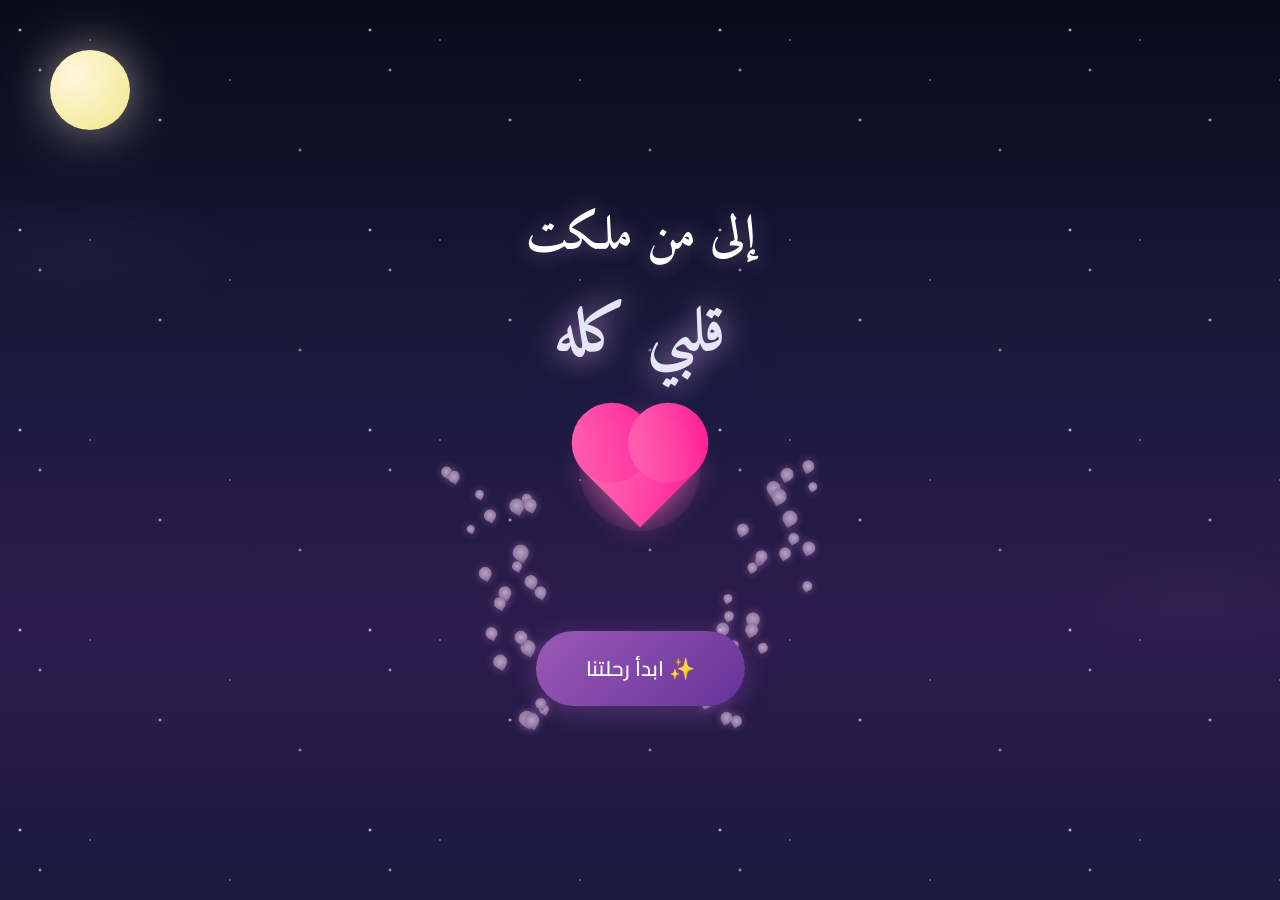
<file: index.html>
<!DOCTYPE html>
<html lang="ar" dir="rtl">
<head>
    <meta charset="UTF-8">
    <meta name="viewport" content="width=device-width, initial-scale=1.0">
    <title>شهد — كل الحب</title>
    <style>
/* ===== Reset & Base ===== */
* {
    margin: 0;
    padding: 0;
    box-sizing: border-box;
}

:root {
    --lilac-light: #E6E6FA;
    --lilac-main: #C8A2C8;
    --lilac-dark: #9B59B6;
    --lilac-deep: #663399;
    --night-bg: #0a0a1a;
    --night-mid: #1a1a3e;
    --gold: #FFD700;
    --pink: #FF69B4;
    --white: #ffffff;
}

html {
    scroll-behavior: smooth;
}

body {
    font-family: 'Cairo', sans-serif;
    background: var(--night-bg);
    color: var(--white);
    overflow-x: hidden;
    min-height: 100vh;
}

/* ===== خلفية حية ===== */
.live-background {
    position: fixed;
    top: 0;
    left: 0;
    width: 100%;
    height: 100%;
    z-index: -1;
    background: linear-gradient(180deg, #0a0a1a 0%, #1a1a3e 40%, #2d1b4e 70%, #1a1a3e 100%);
    overflow: hidden;
}

/* نجوم */
.stars {
    position: absolute;
    width: 100%;
    height: 100%;
    background-image: 
        radial-gradient(2px 2px at 20px 30px, white, transparent),
        radial-gradient(2px 2px at 40px 70px, rgba(255,255,255,0.8), transparent),
        radial-gradient(1px 1px at 90px 40px, white, transparent),
        radial-gradient(2px 2px at 160px 120px, rgba(255,255,255,0.9), transparent),
        radial-gradient(1px 1px at 230px 80px, white, transparent),
        radial-gradient(2px 2px at 300px 150px, rgba(255,255,255,0.7), transparent);
    background-size: 350px 200px;
    animation: twinkle 5s ease-in-out infinite;
}

@keyframes twinkle {
    0%, 100% { opacity: 0.8; }
    50% { opacity: 0.3; }
}

/* سحاب */
.clouds {
    position: absolute;
    width: 100%;
    height: 100%;
    opacity: 0.15;
}

.clouds::before,
.clouds::after {
    content: '';
    position: absolute;
    background: radial-gradient(ellipse, rgba(200,162,200,0.3) 0%, transparent 70%);
    border-radius: 50%;
    animation: float 20s ease-in-out infinite;
}

.clouds::before {
    width: 400px;
    height: 150px;
    top: 20%;
    left: -10%;
    animation-delay: 0s;
}

.clouds::after {
    width: 300px;
    height: 120px;
    top: 60%;
    right: -5%;
    animation-delay: -10s;
}

@keyframes float {
    0%, 100% { transform: translateX(0) translateY(0); }
    25% { transform: translateX(50px) translateY(-20px); }
    50% { transform: translateX(100px) translateY(10px); }
    75% { transform: translateX(30px) translateY(-10px); }
}

/* القمر */
.moon {
    position: absolute;
    top: 50px;
    left: 50px;
    width: 80px;
    height: 80px;
    background: radial-gradient(circle at 30% 30%, #FFF8DC, #F0E68C);
    border-radius: 50%;
    box-shadow: 0 0 40px rgba(255,248,220,0.4), 0 0 80px rgba(255,248,220,0.2);
    animation: moonPulse 4s ease-in-out infinite;
}

@keyframes moonPulse {
    0%, 100% { box-shadow: 0 0 40px rgba(255,248,220,0.4), 0 0 80px rgba(255,248,220,0.2); }
    50% { box-shadow: 0 0 60px rgba(255,248,220,0.6), 0 0 100px rgba(255,248,220,0.3); }
}

/* ===== ورد الليلك ===== */
.lilac-container {
    position: absolute;
    width: 100%;
    height: 100%;
    pointer-events: none;
}

.lilac-branch {
    position: absolute;
    bottom: -20px;
    width: 200px;
    height: 400px;
    opacity: 0.7;
}

.lilac-branch.left {
    left: -30px;
    transform: rotate(-15deg);
    transform-origin: bottom center;
    animation: swayLeft 6s ease-in-out infinite;
}

.lilac-branch.right {
    right: -30px;
    transform: rotate(15deg) scaleX(-1);
    transform-origin: bottom center;
    animation: swayRight 7s ease-in-out infinite;
}

@keyframes swayLeft {
    0%, 100% { transform: rotate(-15deg); }
    50% { transform: rotate(-10deg); }
}

@keyframes swayRight {
    0%, 100% { transform: rotate(15deg) scaleX(-1); }
    50% { transform: rotate(10deg) scaleX(-1); }
}

/* أزهار الليلك */
.lilac-flower {
    position: absolute;
    width: 12px;
    height: 12px;
    background: radial-gradient(circle, var(--lilac-light) 0%, var(--lilac-main) 60%, var(--lilac-dark) 100%);
    border-radius: 50% 50% 50% 0;
    transform: rotate(-45deg);
    box-shadow: 0 0 8px rgba(200,162,200,0.6);
    animation: bloom 3s ease-out forwards, floatFlower 8s ease-in-out infinite;
    opacity: 0;
}

@keyframes bloom {
    0% { transform: rotate(-45deg) scale(0); opacity: 0; }
    50% { opacity: 1; }
    100% { transform: rotate(-45deg) scale(1); opacity: 1; }
}

@keyframes floatFlower {
    0%, 100% { transform: rotate(-45deg) translateY(0); }
    50% { transform: rotate(-45deg) translateY(-10px); }
}

/* بتلات متساقطة */
.falling-petal {
    position: absolute;
    width: 8px;
    height: 8px;
    background: linear-gradient(135deg, var(--lilac-main), var(--lilac-dark));
    border-radius: 50% 0 50% 50%;
    opacity: 0.8;
    animation: fall linear forwards;
    pointer-events: none;
}

@keyframes fall {
    0% { transform: translateY(0) rotate(0deg) scale(1); opacity: 0.8; }
    100% { transform: translateY(100vh) rotate(720deg) scale(0.3); opacity: 0; }
}

/* جزيئات عطر الليلك */
.particles {
    position: absolute;
    width: 100%;
    height: 100%;
    pointer-events: none;
}

.particle {
    position: absolute;
    width: 4px;
    height: 4px;
    background: var(--lilac-light);
    border-radius: 50%;
    opacity: 0;
    animation: particleFloat 6s ease-in-out infinite;
    box-shadow: 0 0 6px var(--lilac-main);
}

@keyframes particleFloat {
    0% { transform: translateY(0) scale(0); opacity: 0; }
    20% { opacity: 0.8; }
    80% { opacity: 0.4; }
    100% { transform: translateY(-100px) scale(1.5); opacity: 0; }
}

/* ===== المحتوى الرئيسي ===== */
.start-page {
    min-height: 100vh;
    display: flex;
    align-items: center;
    justify-content: center;
    position: relative;
    z-index: 1;
}

.intro-content {
    text-align: center;
    padding: 40px;
    position: relative;
}

/* العناوين */
.main-title {
    margin-bottom: 30px;
}

.title-line {
    display: block;
    font-family: 'Amiri', serif;
    font-size: 3rem;
    font-weight: 700;
    color: var(--white);
    text-shadow: 0 0 20px rgba(200,162,200,0.5);
    opacity: 0;
    animation: fadeInUp 1s ease-out forwards;
}

.title-line.highlight {
    font-size: 4rem;
    color: var(--lilac-light);
    text-shadow: 0 0 30px rgba(200,162,200,0.8), 0 0 60px rgba(155,89,182,0.4);
    animation-delay: 0.5s;
}

@keyframes fadeInUp {
    from { opacity: 0; transform: translateY(30px); }
    to { opacity: 1; transform: translateY(0); }
}

/* القلب النابض */
.heart-container {
    position: relative;
    width: 100px;
    height: 100px;
    margin: 30px auto;
}

.heart {
    width: 80px;
    height: 80px;
    background: linear-gradient(135deg, var(--pink), #FF1493);
    position: absolute;
    top: 50%;
    left: 50%;
    transform: translate(-50%, -50%) rotate(-45deg);
    animation: heartbeat 1.2s ease-in-out infinite;
    box-shadow: 0 0 30px rgba(255,105,180,0.6);
}

.heart::before,
.heart::after {
    content: '';
    width: 80px;
    height: 80px;
    background: inherit;
    border-radius: 50%;
    position: absolute;
}

.heart::before { top: -40px; left: 0; }
.heart::after { top: 0; left: 40px; }

@keyframes heartbeat {
    0%, 100% { transform: translate(-50%, -50%) rotate(-45deg) scale(1); }
    15% { transform: translate(-50%, -50%) rotate(-45deg) scale(1.15); }
    30% { transform: translate(-50%, -50%) rotate(-45deg) scale(1); }
    45% { transform: translate(-50%, -50%) rotate(-45deg) scale(1.15); }
}

.heart-glow {
    position: absolute;
    top: 50%;
    left: 50%;
    transform: translate(-50%, -50%);
    width: 120px;
    height: 120px;
    background: radial-gradient(circle, rgba(255,105,180,0.3), transparent);
    border-radius: 50%;
    animation: glow 2s ease-in-out infinite;
}

@keyframes glow {
    0%, 100% { opacity: 0.5; transform: translate(-50%, -50%) scale(1); }
    50% { opacity: 1; transform: translate(-50%, -50%) scale(1.2); }
}

/* تأثير الكتابة */
.subtitle {
    font-size: 1.3rem;
    color: var(--lilac-light);
    margin: 20px 0 40px;
    min-height: 40px;
    text-shadow: 0 0 10px rgba(200,162,200,0.3);
}

/* زر البداية */
.start-btn {
    position: relative;
    padding: 18px 50px;
    font-family: 'Cairo', sans-serif;
    font-size: 1.3rem;
    font-weight: 600;
    color: var(--white);
    background: linear-gradient(135deg, var(--lilac-dark), var(--lilac-deep));
    border: none;
    border-radius: 50px;
    cursor: pointer;
    overflow: hidden;
    transition: all 0.3s ease;
    box-shadow: 0 5px 25px rgba(155,89,182,0.4);
}

.start-btn:hover {
    transform: translateY(-3px);
    box-shadow: 0 8px 35px rgba(155,89,182,0.6);
}

.btn-glow {
    position: absolute;
    top: -50%;
    left: -50%;
    width: 200%;
    height: 200%;
    background: radial-gradient(circle, rgba(255,255,255,0.2), transparent);
    opacity: 0;
    transition: opacity 0.3s;
}

.start-btn:hover .btn-glow {
    opacity: 1;
}

/* قلوب طائرة */
.floating-hearts {
    position: absolute;
    width: 100%;
    height: 100%;
    top: 0;
    left: 0;
    pointer-events: none;
    overflow: hidden;
}

.floating-heart {
    position: absolute;
    color: var(--pink);
    font-size: 20px;
    opacity: 0;
    animation: floatUp 4s ease-in forwards;
}

@keyframes floatUp {
    0% { transform: translateY(0) scale(0) rotate(0deg); opacity: 0; }
    20% { opacity: 1; transform: scale(1); }
    100% { transform: translateY(-100vh) scale(0.5) rotate(360deg); opacity: 0; }
}

/* ===== تصميم متجاوب ===== */
@media (max-width: 768px) {
    .title-line { font-size: 2rem; }
    .title-line.highlight { font-size: 2.5rem; }
    .moon { width: 50px; height: 50px; top: 20px; left: 20px; }
    .lilac-branch { width: 120px; height: 250px; }
}
/* ===== أزرار التنقل المُحسَّنة ===== */
.nav-back,
.nav-next {
    position: fixed;
    top: 50%;
    transform: translateY(-50%);
    padding: 14px 28px;
    background: rgba(200, 162, 200, 0.2);
    border: 2px solid rgba(200, 162, 200, 0.4);
    border-radius: 50px;
    color: var(--lilac-light);
    text-decoration: none;
    font-family: 'Cairo', sans-serif;
    font-size: 1rem;
    font-weight: 600;
    backdrop-filter: blur(15px);
    -webkit-backdrop-filter: blur(15px);
    transition: all 0.4s ease;
    z-index: 1000;
    box-shadow: 0 5px 20px rgba(0, 0, 0, 0.3);
    display: flex;
    align-items: center;
    gap: 10px;
    white-space: nowrap;
    cursor: pointer;
}

.nav-back {
    left: 25px;
}

.nav-next {
    right: 25px;
}

.nav-back:hover,
.nav-next:hover {
    background: rgba(200, 162, 200, 0.4);
    border-color: rgba(200, 162, 200, 0.8);
    color: var(--white);
    transform: translateY(-50%) scale(1.08);
    box-shadow: 0 8px 30px rgba(200, 162, 200, 0.5);
}

.nav-back::before {
    content: '←';
    font-size: 1.2rem;
    transition: transform 0.3s;
    display: inline-block;
}

.nav-next::after {
    content: '→';
    font-size: 1.2rem;
    transition: transform 0.3s;
    display: inline-block;
}

.nav-back:hover::before {
    transform: translateX(-5px);
}

.nav-next:hover::after {
    transform: translateX(5px);
}

/* ===== للموبايل ===== */
@media (max-width: 768px) {
    .nav-back,
    .nav-next {
        position: fixed;
        top: auto;
        bottom: 20px;
        transform: none;
        padding: 12px 20px;
        font-size: 0.9rem;
        border-radius: 30px;
    }
    
    .nav-back {
        left: 15px;
    }
    
    .nav-next {
        right: 15px;
    }
    
    .nav-back:hover,
    .nav-next:hover {
        transform: scale(1.05);
    }
    
    .page-container {
        padding-bottom: 100px;
    }
}
    </style>
    <link href="https://fonts.googleapis.com/css2?family=Amiri:wght@400;700&family=Cairo:wght@300;600;800&display=swap" rel="stylesheet">
<base target="_blank">
</head>
<body>
    <!-- خلفية حية -->
    <div class="live-background">
        <div class="stars"></div>
        <div class="clouds"></div>
        <div class="lilac-container" id="lilacContainer"></div>
        <div class="particles" id="particles"></div>
    </div>

    <!-- صفحة البداية -->
    <div class="start-page">
        <div class="moon"></div>
        
        <div class="intro-content">
            <div class="lilac-branch left"></div>
            <div class="lilac-branch right"></div>
            
            <h1 class="main-title">
                <span class="title-line">إلى من ملكت</span>
                <span class="title-line highlight">قلبي كله</span>
            </h1>
            
            <div class="heart-container">
                <div class="heart"></div>
                <div class="heart-glow"></div>
            </div>
            
            <p class="subtitle typewriter" id="typewriterText"></p>
            
            <button class="start-btn" id="startBtn">
                <span class="btn-text">✨ ابدأ رحلتنا</span>
                <div class="btn-glow"></div>
            </button>
            
            <div class="floating-hearts" id="floatingHearts"></div>
        </div>
    </div>

    <!-- تحميل الصوت -->
    <audio id="bgMusic" loop>
        <source src="https://www.soundhelix.com/examples/mp3/SoundHelix-Song-1.mp3" type="audio/mpeg">
    </audio>

    <script>
// ===== متغيرات عامة =====
let audioContext = null;
let bgMusic = null;

// ===== عند تحميل الصفحة =====
document.addEventListener('DOMContentLoaded', () => {
    initLilac();
    initParticles();
    initTypewriter();
    initStartButton();
    createFallingPetals();
});

// ===== ورد الليلك =====
function initLilac() {
    const container = document.getElementById('lilacContainer');
    
    // إنشاء أزهار على الأغصان
    const branches = document.querySelectorAll('.lilac-branch');
    
    branches.forEach(branch => {
        for (let i = 0; i < 25; i++) {
            const flower = document.createElement('div');
            flower.className = 'lilac-flower';
            
            // موقع عشوائي على الغصن
            const top = 20 + Math.random() * 70;
            const left = 30 + Math.random() * 40;
            const delay = Math.random() * 3;
            const size = 8 + Math.random() * 8;
            
            flower.style.cssText = `
                top: ${top}%;
                left: ${left}%;
                width: ${size}px;
                height: ${size}px;
                animation-delay: ${delay}s;
            `;
            
            branch.appendChild(flower);
        }
    });
}

// ===== بتلات متساقطة =====
function createFallingPetals() {
    setInterval(() => {
        const petal = document.createElement('div');
        petal.className = 'falling-petal';
        
        const startX = Math.random() * window.innerWidth;
        const duration = 5 + Math.random() * 5;
        const size = 6 + Math.random() * 6;
        
        petal.style.cssText = `
            left: ${startX}px;
            top: -20px;
            width: ${size}px;
            height: ${size}px;
            animation-duration: ${duration}s;
        `;
        
        document.querySelector('.live-background').appendChild(petal);
        
        setTimeout(() => petal.remove(), duration * 1000);
    }, 1500);
}

// ===== جزيئات العطر =====
function initParticles() {
    const container = document.getElementById('particles');
    
    setInterval(() => {
        const particle = document.createElement('div');
        particle.className = 'particle';
        
        const x = Math.random() * window.innerWidth;
        const y = window.innerHeight - Math.random() * 200;
        const delay = Math.random() * 2;
        
        particle.style.cssText = `
            left: ${x}px;
            top: ${y}px;
            animation-delay: ${delay}s;
        `;
        
        container.appendChild(particle);
        
        setTimeout(() => particle.remove(), 6000);
    }, 800);
}

// ===== تأثير الكتابة =====
function initTypewriter() {
    const text = "في كل نبضة قلب... أنتِ";
    const element = document.getElementById('typewriterText');
    let index = 0;
    
    function type() {
        if (index < text.length) {
            element.textContent += text.charAt(index);
            index++;
            setTimeout(type, 150);
        } else {
            setTimeout(() => {
                element.textContent = '';
                index = 0;
                type();
            }, 4000);
        }
    }
    
    setTimeout(type, 1500);
}

// ===== زر البداية =====
function initStartButton() {
    const btn = document.getElementById('startBtn');
    
    btn.addEventListener('click', async () => {
        // تشغيل الموسيقى
        await initAudio();
        
        // تأثير القلوب الطائرة
        createBurstHearts();
        
        // الانتقال للصفحة التالية
        setTimeout(() => {
            window.location.href = 'countdown.html';
        }, 2000);
    });
}

// ===== تشغيل الصوت =====
async function initAudio() {
    bgMusic = document.getElementById('bgMusic');
    
    try {
        await bgMusic.play();
        bgMusic.volume = 0.3;
    } catch (e) {
        console.log('Audio autoplay blocked:', e);
    }
}

// ===== انفجار قلوب =====
function createBurstHearts() {
    const container = document.getElementById('floatingHearts');
    const colors = ['💜', '💖', '💕', '💗', '🪻', '✨'];
    
    for (let i = 0; i < 20; i++) {
        const heart = document.createElement('div');
        heart.className = 'floating-heart';
        heart.textContent = colors[Math.floor(Math.random() * colors.length)];
        
        const x = 30 + Math.random() * 40;
        const delay = Math.random() * 1;
        
        heart.style.cssText = `
            left: ${x}%;
            bottom: 20%;
            animation-delay: ${delay}s;
            font-size: ${15 + Math.random() * 20}px;
        `;
        
        container.appendChild(heart);
        
        setTimeout(() => heart.remove(), 5000);
    }
}

// ===== أداة مساعدة: عداد الوقت =====
function getTimeSince(date) {
    const now = new Date();
    const diff = now - new Date(date);
    
    const days = Math.floor(diff / (1000 * 60 * 60 * 24));
    const hours = Math.floor((diff % (1000 * 60 * 60 * 24)) / (1000 * 60 * 60));
    const minutes = Math.floor((diff % (1000 * 60 * 60)) / (1000 * 60));
    const seconds = Math.floor((diff % (1000 * 60)) / 1000);
    
    return { days, hours, minutes, seconds };
}

// ===== أداة مساعدة: تنسيق الأرقام =====
function pad(num) {
    return num.toString().padStart(2, '0');
}
    </script>
</body>
</html>
</file>
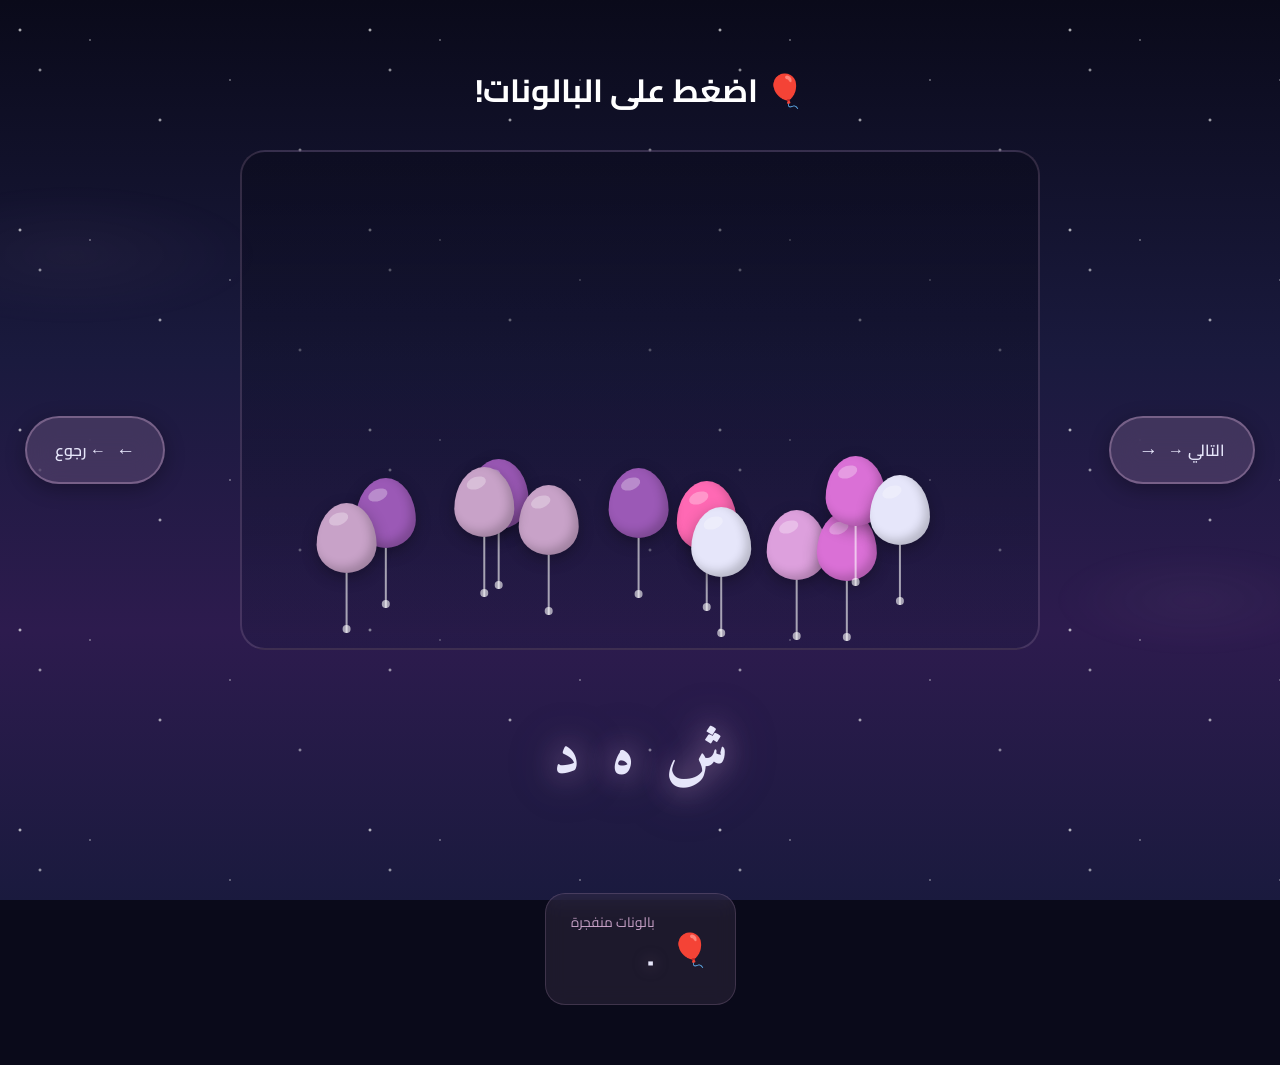
<file: balloons.html>
<!DOCTYPE html>
<html lang="ar" dir="rtl">
<head>
    <meta charset="UTF-8">
    <meta name="viewport" content="width=device-width, initial-scale=1.0">
    <title>بالونات الحب — شهد</title>
    <style>
/* ===== Reset & Base ===== */
* {
    margin: 0;
    padding: 0;
    box-sizing: border-box;
}

:root {
    --lilac-light: #E6E6FA;
    --lilac-main: #C8A2C8;
    --lilac-dark: #9B59B6;
    --lilac-deep: #663399;
    --night-bg: #0a0a1a;
    --night-mid: #1a1a3e;
    --gold: #FFD700;
    --pink: #FF69B4;
    --white: #ffffff;
}

html {
    scroll-behavior: smooth;
}

body {
    font-family: 'Cairo', sans-serif;
    background: var(--night-bg);
    color: var(--white);
    overflow-x: hidden;
    min-height: 100vh;
}

/* ===== خلفية حية ===== */
.live-background {
    position: fixed;
    top: 0;
    left: 0;
    width: 100%;
    height: 100%;
    z-index: -1;
    background: linear-gradient(180deg, #0a0a1a 0%, #1a1a3e 40%, #2d1b4e 70%, #1a1a3e 100%);
    overflow: hidden;
}

/* نجوم */
.stars {
    position: absolute;
    width: 100%;
    height: 100%;
    background-image: 
        radial-gradient(2px 2px at 20px 30px, white, transparent),
        radial-gradient(2px 2px at 40px 70px, rgba(255,255,255,0.8), transparent),
        radial-gradient(1px 1px at 90px 40px, white, transparent),
        radial-gradient(2px 2px at 160px 120px, rgba(255,255,255,0.9), transparent),
        radial-gradient(1px 1px at 230px 80px, white, transparent),
        radial-gradient(2px 2px at 300px 150px, rgba(255,255,255,0.7), transparent);
    background-size: 350px 200px;
    animation: twinkle 5s ease-in-out infinite;
}

@keyframes twinkle {
    0%, 100% { opacity: 0.8; }
    50% { opacity: 0.3; }
}

/* سحاب */
.clouds {
    position: absolute;
    width: 100%;
    height: 100%;
    opacity: 0.15;
}

.clouds::before,
.clouds::after {
    content: '';
    position: absolute;
    background: radial-gradient(ellipse, rgba(200,162,200,0.3) 0%, transparent 70%);
    border-radius: 50%;
    animation: float 20s ease-in-out infinite;
}

.clouds::before {
    width: 400px;
    height: 150px;
    top: 20%;
    left: -10%;
    animation-delay: 0s;
}

.clouds::after {
    width: 300px;
    height: 120px;
    top: 60%;
    right: -5%;
    animation-delay: -10s;
}

@keyframes float {
    0%, 100% { transform: translateX(0) translateY(0); }
    25% { transform: translateX(50px) translateY(-20px); }
    50% { transform: translateX(100px) translateY(10px); }
    75% { transform: translateX(30px) translateY(-10px); }
}

/* القمر */
.moon {
    position: absolute;
    top: 50px;
    left: 50px;
    width: 80px;
    height: 80px;
    background: radial-gradient(circle at 30% 30%, #FFF8DC, #F0E68C);
    border-radius: 50%;
    box-shadow: 0 0 40px rgba(255,248,220,0.4), 0 0 80px rgba(255,248,220,0.2);
    animation: moonPulse 4s ease-in-out infinite;
}

@keyframes moonPulse {
    0%, 100% { box-shadow: 0 0 40px rgba(255,248,220,0.4), 0 0 80px rgba(255,248,220,0.2); }
    50% { box-shadow: 0 0 60px rgba(255,248,220,0.6), 0 0 100px rgba(255,248,220,0.3); }
}

/* ===== ورد الليلك ===== */
.lilac-container {
    position: absolute;
    width: 100%;
    height: 100%;
    pointer-events: none;
}

.lilac-branch {
    position: absolute;
    bottom: -20px;
    width: 200px;
    height: 400px;
    opacity: 0.7;
}

.lilac-branch.left {
    left: -30px;
    transform: rotate(-15deg);
    transform-origin: bottom center;
    animation: swayLeft 6s ease-in-out infinite;
}

.lilac-branch.right {
    right: -30px;
    transform: rotate(15deg) scaleX(-1);
    transform-origin: bottom center;
    animation: swayRight 7s ease-in-out infinite;
}

@keyframes swayLeft {
    0%, 100% { transform: rotate(-15deg); }
    50% { transform: rotate(-10deg); }
}

@keyframes swayRight {
    0%, 100% { transform: rotate(15deg) scaleX(-1); }
    50% { transform: rotate(10deg) scaleX(-1); }
}

/* أزهار الليلك */
.lilac-flower {
    position: absolute;
    width: 12px;
    height: 12px;
    background: radial-gradient(circle, var(--lilac-light) 0%, var(--lilac-main) 60%, var(--lilac-dark) 100%);
    border-radius: 50% 50% 50% 0;
    transform: rotate(-45deg);
    box-shadow: 0 0 8px rgba(200,162,200,0.6);
    animation: bloom 3s ease-out forwards, floatFlower 8s ease-in-out infinite;
    opacity: 0;
}

@keyframes bloom {
    0% { transform: rotate(-45deg) scale(0); opacity: 0; }
    50% { opacity: 1; }
    100% { transform: rotate(-45deg) scale(1); opacity: 1; }
}

@keyframes floatFlower {
    0%, 100% { transform: rotate(-45deg) translateY(0); }
    50% { transform: rotate(-45deg) translateY(-10px); }
}

/* بتلات متساقطة */
.falling-petal {
    position: absolute;
    width: 8px;
    height: 8px;
    background: linear-gradient(135deg, var(--lilac-main), var(--lilac-dark));
    border-radius: 50% 0 50% 50%;
    opacity: 0.8;
    animation: fall linear forwards;
    pointer-events: none;
}

@keyframes fall {
    0% { transform: translateY(0) rotate(0deg) scale(1); opacity: 0.8; }
    100% { transform: translateY(100vh) rotate(720deg) scale(0.3); opacity: 0; }
}

/* جزيئات عطر الليلك */
.particles {
    position: absolute;
    width: 100%;
    height: 100%;
    pointer-events: none;
}

.particle {
    position: absolute;
    width: 4px;
    height: 4px;
    background: var(--lilac-light);
    border-radius: 50%;
    opacity: 0;
    animation: particleFloat 6s ease-in-out infinite;
    box-shadow: 0 0 6px var(--lilac-main);
}

@keyframes particleFloat {
    0% { transform: translateY(0) scale(0); opacity: 0; }
    20% { opacity: 0.8; }
    80% { opacity: 0.4; }
    100% { transform: translateY(-100px) scale(1.5); opacity: 0; }
}

/* ===== المحتوى الرئيسي ===== */
.start-page {
    min-height: 100vh;
    display: flex;
    align-items: center;
    justify-content: center;
    position: relative;
    z-index: 1;
}

.intro-content {
    text-align: center;
    padding: 40px;
    position: relative;
}

/* العناوين */
.main-title {
    margin-bottom: 30px;
}

.title-line {
    display: block;
    font-family: 'Amiri', serif;
    font-size: 3rem;
    font-weight: 700;
    color: var(--white);
    text-shadow: 0 0 20px rgba(200,162,200,0.5);
    opacity: 0;
    animation: fadeInUp 1s ease-out forwards;
}

.title-line.highlight {
    font-size: 4rem;
    color: var(--lilac-light);
    text-shadow: 0 0 30px rgba(200,162,200,0.8), 0 0 60px rgba(155,89,182,0.4);
    animation-delay: 0.5s;
}

@keyframes fadeInUp {
    from { opacity: 0; transform: translateY(30px); }
    to { opacity: 1; transform: translateY(0); }
}

/* القلب النابض */
.heart-container {
    position: relative;
    width: 100px;
    height: 100px;
    margin: 30px auto;
}

.heart {
    width: 80px;
    height: 80px;
    background: linear-gradient(135deg, var(--pink), #FF1493);
    position: absolute;
    top: 50%;
    left: 50%;
    transform: translate(-50%, -50%) rotate(-45deg);
    animation: heartbeat 1.2s ease-in-out infinite;
    box-shadow: 0 0 30px rgba(255,105,180,0.6);
}

.heart::before,
.heart::after {
    content: '';
    width: 80px;
    height: 80px;
    background: inherit;
    border-radius: 50%;
    position: absolute;
}

.heart::before { top: -40px; left: 0; }
.heart::after { top: 0; left: 40px; }

@keyframes heartbeat {
    0%, 100% { transform: translate(-50%, -50%) rotate(-45deg) scale(1); }
    15% { transform: translate(-50%, -50%) rotate(-45deg) scale(1.15); }
    30% { transform: translate(-50%, -50%) rotate(-45deg) scale(1); }
    45% { transform: translate(-50%, -50%) rotate(-45deg) scale(1.15); }
}

.heart-glow {
    position: absolute;
    top: 50%;
    left: 50%;
    transform: translate(-50%, -50%);
    width: 120px;
    height: 120px;
    background: radial-gradient(circle, rgba(255,105,180,0.3), transparent);
    border-radius: 50%;
    animation: glow 2s ease-in-out infinite;
}

@keyframes glow {
    0%, 100% { opacity: 0.5; transform: translate(-50%, -50%) scale(1); }
    50% { opacity: 1; transform: translate(-50%, -50%) scale(1.2); }
}

/* تأثير الكتابة */
.subtitle {
    font-size: 1.3rem;
    color: var(--lilac-light);
    margin: 20px 0 40px;
    min-height: 40px;
    text-shadow: 0 0 10px rgba(200,162,200,0.3);
}

/* زر البداية */
.start-btn {
    position: relative;
    padding: 18px 50px;
    font-family: 'Cairo', sans-serif;
    font-size: 1.3rem;
    font-weight: 600;
    color: var(--white);
    background: linear-gradient(135deg, var(--lilac-dark), var(--lilac-deep));
    border: none;
    border-radius: 50px;
    cursor: pointer;
    overflow: hidden;
    transition: all 0.3s ease;
    box-shadow: 0 5px 25px rgba(155,89,182,0.4);
}

.start-btn:hover {
    transform: translateY(-3px);
    box-shadow: 0 8px 35px rgba(155,89,182,0.6);
}

.btn-glow {
    position: absolute;
    top: -50%;
    left: -50%;
    width: 200%;
    height: 200%;
    background: radial-gradient(circle, rgba(255,255,255,0.2), transparent);
    opacity: 0;
    transition: opacity 0.3s;
}

.start-btn:hover .btn-glow {
    opacity: 1;
}

/* قلوب طائرة */
.floating-hearts {
    position: absolute;
    width: 100%;
    height: 100%;
    top: 0;
    left: 0;
    pointer-events: none;
    overflow: hidden;
}

.floating-heart {
    position: absolute;
    color: var(--pink);
    font-size: 20px;
    opacity: 0;
    animation: floatUp 4s ease-in forwards;
}

@keyframes floatUp {
    0% { transform: translateY(0) scale(0) rotate(0deg); opacity: 0; }
    20% { opacity: 1; transform: scale(1); }
    100% { transform: translateY(-100vh) scale(0.5) rotate(360deg); opacity: 0; }
}

/* ===== تصميم متجاوب ===== */
@media (max-width: 768px) {
    .title-line { font-size: 2rem; }
    .title-line.highlight { font-size: 2.5rem; }
    .moon { width: 50px; height: 50px; top: 20px; left: 20px; }
    .lilac-branch { width: 120px; height: 250px; }
}
/* ===== أزرار التنقل المُحسَّنة ===== */
.nav-back,
.nav-next {
    position: fixed;
    top: 50%;
    transform: translateY(-50%);
    padding: 14px 28px;
    background: rgba(200, 162, 200, 0.2);
    border: 2px solid rgba(200, 162, 200, 0.4);
    border-radius: 50px;
    color: var(--lilac-light);
    text-decoration: none;
    font-family: 'Cairo', sans-serif;
    font-size: 1rem;
    font-weight: 600;
    backdrop-filter: blur(15px);
    -webkit-backdrop-filter: blur(15px);
    transition: all 0.4s ease;
    z-index: 1000;
    box-shadow: 0 5px 20px rgba(0, 0, 0, 0.3);
    display: flex;
    align-items: center;
    gap: 10px;
    white-space: nowrap;
    cursor: pointer;
}

.nav-back {
    left: 25px;
}

.nav-next {
    right: 25px;
}

.nav-back:hover,
.nav-next:hover {
    background: rgba(200, 162, 200, 0.4);
    border-color: rgba(200, 162, 200, 0.8);
    color: var(--white);
    transform: translateY(-50%) scale(1.08);
    box-shadow: 0 8px 30px rgba(200, 162, 200, 0.5);
}

.nav-back::before {
    content: '←';
    font-size: 1.2rem;
    transition: transform 0.3s;
    display: inline-block;
}

.nav-next::after {
    content: '→';
    font-size: 1.2rem;
    transition: transform 0.3s;
    display: inline-block;
}

.nav-back:hover::before {
    transform: translateX(-5px);
}

.nav-next:hover::after {
    transform: translateX(5px);
}

/* ===== للموبايل ===== */
@media (max-width: 768px) {
    .nav-back,
    .nav-next {
        position: fixed;
        top: auto;
        bottom: 20px;
        transform: none;
        padding: 12px 20px;
        font-size: 0.9rem;
        border-radius: 30px;
    }
    
    .nav-back {
        left: 15px;
    }
    
    .nav-next {
        right: 15px;
    }
    
    .nav-back:hover,
    .nav-next:hover {
        transform: scale(1.05);
    }
    
    .page-container {
        padding-bottom: 100px;
    }
}
    </style>
    <style>
/* ===== صفحة البالونات ===== */
.balloons-page {
    min-height: 100vh;
    padding: 60px 20px;
    display: flex;
    flex-direction: column;
    align-items: center;
    gap: 30px;
    position: relative;
    overflow: hidden;
}

/* ===== سماء البالونات ===== */
.balloons-sky {
    position: relative;
    width: 100%;
    max-width: 800px;
    height: 500px;
    border: 2px solid rgba(200,162,200,0.2);
    border-radius: 25px;
    overflow: hidden;
    background: linear-gradient(180deg, rgba(10,10,26,0.5), rgba(26,26,62,0.3));
}

.balloon {
    position: absolute;
    cursor: pointer;
    transition: transform 0.2s;
    animation: balloonFloat 8s ease-in-out infinite;
}

.balloon:hover {
    transform: scale(1.1);
}

.balloon-body {
    width: 60px;
    height: 70px;
    border-radius: 50% 50% 50% 50% / 60% 60% 40% 40%;
    position: relative;
    box-shadow: inset -5px -5px 10px rgba(0,0,0,0.2), 0 5px 15px rgba(0,0,0,0.3);
}

.balloon-body::before {
    content: '';
    position: absolute;
    top: 15%;
    left: 20%;
    width: 20px;
    height: 12px;
    background: rgba(255,255,255,0.3);
    border-radius: 50%;
    transform: rotate(-20deg);
}

.balloon-string {
    width: 2px;
    height: 60px;
    background: rgba(255,255,255,0.6);
    margin: 0 auto;
    position: relative;
}

.balloon-string::after {
    content: '';
    position: absolute;
    bottom: 0;
    left: 50%;
    transform: translateX(-50%);
    width: 8px;
    height: 8px;
    background: inherit;
    border-radius: 50%;
}

@keyframes balloonFloat {
    0%, 100% { transform: translateY(0) rotate(-2deg); }
    25% { transform: translateY(-20px) rotate(2deg); }
    50% { transform: translateY(-10px) rotate(-1deg); }
    75% { transform: translateY(-30px) rotate(1deg); }
}

/* ===== انفجار البالون ===== */
.balloon.pop {
    animation: balloonPop 0.4s ease-out forwards !important;
}

@keyframes balloonPop {
    0% { transform: scale(1); }
    50% { transform: scale(1.3); }
    100% { transform: scale(0); opacity: 0; }
}

/* ===== جزيئات الانفجار ===== */
.pop-particle {
    position: absolute;
    width: 8px;
    height: 8px;
    border-radius: 50%;
    pointer-events: none;
    animation: popParticle 0.6s ease-out forwards;
}

@keyframes popParticle {
    0% { transform: translate(0, 0) scale(1); opacity: 1; }
    100% { transform: translate(var(--tx), var(--ty)) scale(0); opacity: 0; }
}

/* ===== رسالة البالون ===== */
.balloon-message {
    position: absolute;
    background: rgba(200,162,200,0.2);
    border: 1px solid rgba(200,162,200,0.4);
    border-radius: 15px;
    padding: 8px 15px;
    font-size: 0.85rem;
    color: var(--lilac-light);
    white-space: nowrap;
    pointer-events: none;
    animation: messageFloat 3s ease-out forwards;
    backdrop-filter: blur(10px);
}

@keyframes messageFloat {
    0% { opacity: 0; transform: translateY(10px) scale(0.8); }
    20% { opacity: 1; transform: translateY(0) scale(1); }
    80% { opacity: 1; }
    100% { opacity: 0; transform: translateY(-50px) scale(0.9); }
}

/* ===== اسم شهد في النجوم ===== */
.name-stars {
    display: flex;
    gap: 30px;
    margin: 20px 0;
}

.star-letter {
    font-family: 'Amiri', serif;
    font-size: 4rem;
    font-weight: 700;
    color: var(--lilac-light);
    text-shadow: 0 0 30px rgba(200,162,200,0.8), 0 0 60px rgba(155,89,182,0.4);
    animation: starTwinkle 2s ease-in-out infinite;
    cursor: pointer;
    transition: all 0.3s;
}

.star-letter:nth-child(2) {
    animation-delay: 0.3s;
}

.star-letter:nth-child(3) {
    animation-delay: 0.6s;
}

.star-letter:hover {
    transform: scale(1.3);
    text-shadow: 0 0 40px rgba(200,162,200,1), 0 0 80px rgba(155,89,182,0.6);
}

@keyframes starTwinkle {
    0%, 100% { opacity: 1; transform: scale(1); }
    50% { opacity: 0.7; transform: scale(1.1); }
}

/* ===== عداد البالونات ===== */
.balloon-counter {
    display: flex;
    align-items: center;
    gap: 15px;
    background: rgba(200,162,200,0.1);
    border: 1px solid rgba(200,162,200,0.2);
    border-radius: 20px;
    padding: 15px 25px;
    backdrop-filter: blur(10px);
}

.counter-icon {
    font-size: 2rem;
    animation: bounce 1s ease-in-out infinite;
}

.counter-info {
    display: flex;
    flex-direction: column;
}

.counter-label {
    font-size: 0.85rem;
    color: var(--lilac-main);
}

.counter-value {
    font-family: 'Cairo', sans-serif;
    font-size: 1.8rem;
    font-weight: 800;
    color: var(--lilac-light);
    text-shadow: 0 0 15px rgba(200,162,200,0.6);
}

/* ===== متجاوب ===== */
@media (max-width: 768px) {
    .balloons-sky {
        height: 350px;
    }
    
    .star-letter {
        font-size: 2.5rem;
    }
    
    .balloon-body {
        width: 45px;
        height: 55px;
    }
}
    </style>
    <link href="https://fonts.googleapis.com/css2?family=Amiri:wght@400;700&family=Cairo:wght@300;600;800&display=swap" rel="stylesheet">
<base target="_blank">
</head>
<body>
    <div class="live-background">
        <div class="stars"></div>
        <div class="clouds"></div>
        <div class="lilac-container" id="lilacContainer"></div>
        <div class="particles" id="particles"></div>
    </div>

    <div class="page-container">
        <a href="gallery.html" class="nav-back">← رجوع</a>
        
        <div class="balloons-page">
            <h1 class="page-title">🎈 اضغط على البالونات!</h1>
            
            <!-- سماء البالونات -->
            <div class="balloons-sky" id="balloonsSky">
                <!-- البالونات تُنشأ ديناميكياً -->
            </div>

            <!-- اسم شهد في النجوم -->
            <div class="name-stars" id="nameStars">
                <div class="star-letter" data-letter="ش">ش</div>
                <div class="star-letter" data-letter="ه">ه</div>
                <div class="star-letter" data-letter="د">د</div>
            </div>

            <!-- رسائل الطفو -->
            <div class="floating-messages" id="floatingMessages"></div>

            <!-- عداد البالونات -->
            <div class="balloon-counter">
                <div class="counter-icon">🎈</div>
                <div class="counter-info">
                    <span class="counter-label">بالونات منفجرة</span>
                    <span class="counter-value" id="balloonCount">0</span>
                </div>
            </div>
        </div>

        <a href="fireworks.html" class="nav-next">التالي →</a>
    </div>

    <script>
// ===== متغيرات عامة =====
let audioContext = null;
let bgMusic = null;

// ===== عند تحميل الصفحة =====
document.addEventListener('DOMContentLoaded', () => {
    initLilac();
    initParticles();
    initTypewriter();
    initStartButton();
    createFallingPetals();
});

// ===== ورد الليلك =====
function initLilac() {
    const container = document.getElementById('lilacContainer');
    
    // إنشاء أزهار على الأغصان
    const branches = document.querySelectorAll('.lilac-branch');
    
    branches.forEach(branch => {
        for (let i = 0; i < 25; i++) {
            const flower = document.createElement('div');
            flower.className = 'lilac-flower';
            
            // موقع عشوائي على الغصن
            const top = 20 + Math.random() * 70;
            const left = 30 + Math.random() * 40;
            const delay = Math.random() * 3;
            const size = 8 + Math.random() * 8;
            
            flower.style.cssText = `
                top: ${top}%;
                left: ${left}%;
                width: ${size}px;
                height: ${size}px;
                animation-delay: ${delay}s;
            `;
            
            branch.appendChild(flower);
        }
    });
}

// ===== بتلات متساقطة =====
function createFallingPetals() {
    setInterval(() => {
        const petal = document.createElement('div');
        petal.className = 'falling-petal';
        
        const startX = Math.random() * window.innerWidth;
        const duration = 5 + Math.random() * 5;
        const size = 6 + Math.random() * 6;
        
        petal.style.cssText = `
            left: ${startX}px;
            top: -20px;
            width: ${size}px;
            height: ${size}px;
            animation-duration: ${duration}s;
        `;
        
        document.querySelector('.live-background').appendChild(petal);
        
        setTimeout(() => petal.remove(), duration * 1000);
    }, 1500);
}

// ===== جزيئات العطر =====
function initParticles() {
    const container = document.getElementById('particles');
    
    setInterval(() => {
        const particle = document.createElement('div');
        particle.className = 'particle';
        
        const x = Math.random() * window.innerWidth;
        const y = window.innerHeight - Math.random() * 200;
        const delay = Math.random() * 2;
        
        particle.style.cssText = `
            left: ${x}px;
            top: ${y}px;
            animation-delay: ${delay}s;
        `;
        
        container.appendChild(particle);
        
        setTimeout(() => particle.remove(), 6000);
    }, 800);
}

// ===== تأثير الكتابة =====
function initTypewriter() {
    const text = "في كل نبضة قلب... أنتِ";
    const element = document.getElementById('typewriterText');
    let index = 0;
    
    function type() {
        if (index < text.length) {
            element.textContent += text.charAt(index);
            index++;
            setTimeout(type, 150);
        } else {
            setTimeout(() => {
                element.textContent = '';
                index = 0;
                type();
            }, 4000);
        }
    }
    
    setTimeout(type, 1500);
}

// ===== زر البداية =====
function initStartButton() {
    const btn = document.getElementById('startBtn');
    
    btn.addEventListener('click', async () => {
        // تشغيل الموسيقى
        await initAudio();
        
        // تأثير القلوب الطائرة
        createBurstHearts();
        
        // الانتقال للصفحة التالية
        setTimeout(() => {
            window.location.href = 'countdown.html';
        }, 2000);
    });
}

// ===== تشغيل الصوت =====
async function initAudio() {
    bgMusic = document.getElementById('bgMusic');
    
    try {
        await bgMusic.play();
        bgMusic.volume = 0.3;
    } catch (e) {
        console.log('Audio autoplay blocked:', e);
    }
}

// ===== انفجار قلوب =====
function createBurstHearts() {
    const container = document.getElementById('floatingHearts');
    const colors = ['💜', '💖', '💕', '💗', '🪻', '✨'];
    
    for (let i = 0; i < 20; i++) {
        const heart = document.createElement('div');
        heart.className = 'floating-heart';
        heart.textContent = colors[Math.floor(Math.random() * colors.length)];
        
        const x = 30 + Math.random() * 40;
        const delay = Math.random() * 1;
        
        heart.style.cssText = `
            left: ${x}%;
            bottom: 20%;
            animation-delay: ${delay}s;
            font-size: ${15 + Math.random() * 20}px;
        `;
        
        container.appendChild(heart);
        
        setTimeout(() => heart.remove(), 5000);
    }
}

// ===== أداة مساعدة: عداد الوقت =====
function getTimeSince(date) {
    const now = new Date();
    const diff = now - new Date(date);
    
    const days = Math.floor(diff / (1000 * 60 * 60 * 24));
    const hours = Math.floor((diff % (1000 * 60 * 60 * 24)) / (1000 * 60 * 60));
    const minutes = Math.floor((diff % (1000 * 60 * 60)) / (1000 * 60));
    const seconds = Math.floor((diff % (1000 * 60)) / 1000);
    
    return { days, hours, minutes, seconds };
}

// ===== أداة مساعدة: تنسيق الأرقام =====
function pad(num) {
    return num.toString().padStart(2, '0');
}
    </script>
    <script>
// ===== إعدادات البالونات =====
const BALLOON_COLORS = [
    '#C8A2C8', '#E6E6FA', '#DDA0DD', '#DA70D6', 
    '#FF69B4', '#FFB6C1', '#FF1493', '#9B59B6'
];

const BALLOON_MESSAGES = [
    'أحبكِ 💜',
    'أنتِ ملكتي 👑',
    'شهد 💕',
    'كل يوم معكِ عيد 🎉',
    'قلبي لكِ 💗',
    'أجمل إنسانة 🌸',
    'سعادتي بكِ 😊',
    'إلى الأبد ♾️',
    'نور عيني ✨',
    'حبي لكِ لا ينتهي 💜'
];

let poppedCount = 0;

// ===== عند التحميل =====
document.addEventListener('DOMContentLoaded', () => {
    initBalloons();
    initNameStars();
    initLilac();
    initParticles();
    updateCounterDisplay(); // تحديث العداد عند البداية
});

// ===== إنشاء البالونات =====
function initBalloons() {
    const sky = document.getElementById('balloonsSky');
    if (!sky) return;
    
    const balloonCount = 12;
    
    for (let i = 0; i < balloonCount; i++) {
        createBalloon(sky, i);
    }
    
    // إعادة إنشاء بالونات جديدة كل فترة
    setInterval(() => {
        const currentBalloons = sky.querySelectorAll('.balloon:not(.pop)');
        if (currentBalloons.length < 6) {
            createBalloon(sky, Date.now());
        }
    }, 3000);
}

function createBalloon(sky, index) {
    const balloon = document.createElement('div');
    balloon.className = 'balloon';
    
    const color = BALLOON_COLORS[Math.floor(Math.random() * BALLOON_COLORS.length)];
    const left = 5 + Math.random() * 85;
    const delay = Math.random() * 5;
    const duration = 6 + Math.random() * 4;
    
    balloon.style.cssText = `
        left: ${left}%;
        bottom: -100px;
        animation-delay: ${delay}s;
        animation-duration: ${duration}s;
    `;
    
    balloon.innerHTML = `
        <div class="balloon-body" style="background: ${color};"></div>
        <div class="balloon-string"></div>
    `;
    
    // حركة الصعود
    const floatUp = animateBalloonUp(balloon, duration);
    
    // النقر
    balloon.addEventListener('click', (e) => {
        e.stopPropagation();
        popBalloon(balloon, color);
        cancelAnimationFrame(floatUp);
    });
    
    sky.appendChild(balloon);
}

function animateBalloonUp(balloon, duration) {
    let start = null;
    const sky = document.getElementById('balloonsSky');
    if (!sky) return;
    
    const skyHeight = sky.offsetHeight;
    
    function step(timestamp) {
        if (!start) start = timestamp;
        const progress = (timestamp - start) / (duration * 1000);
        
        if (progress < 1) {
            const y = -100 + (skyHeight + 200) * progress;
            const wobble = Math.sin(progress * Math.PI * 4) * 20;
            
            if (!balloon.classList.contains('pop')) {
                balloon.style.bottom = y + 'px';
                balloon.style.transform = `translateX(${wobble}px)`;
            }
            
            return requestAnimationFrame(step);
        } else {
            balloon.remove();
        }
    }
    
    return requestAnimationFrame(step);
}

// ===== انفجار البالون =====
function popBalloon(balloon, color) {
    if (balloon.classList.contains('pop')) return;
    
    balloon.classList.add('pop');
    poppedCount++;
    updateCounterDisplay();
    
    const rect = balloon.getBoundingClientRect();
    const sky = document.getElementById('balloonsSky');
    if (!sky) return;
    
    const skyRect = sky.getBoundingClientRect();
    
    // جزيئات الانفجار
    for (let i = 0; i < 12; i++) {
        const particle = document.createElement('div');
        particle.className = 'pop-particle';
        
        const angle = (Math.PI * 2 * i) / 12;
        const distance = 30 + Math.random() * 50;
        
        particle.style.cssText = `
            left: ${rect.left - skyRect.left + rect.width / 2}px;
            top: ${rect.top - skyRect.top + rect.height / 2}px;
            background: ${color};
            --tx: ${Math.cos(angle) * distance}px;
            --ty: ${Math.sin(angle) * distance}px;
        `;
        
        sky.appendChild(particle);
        setTimeout(() => particle.remove(), 600);
    }
    
    // رسالة
    const message = BALLOON_MESSAGES[Math.floor(Math.random() * BALLOON_MESSAGES.length)];
    showBalloonMessage(rect.left - skyRect.left + rect.width / 2, rect.top - skyRect.top, message);
    
    // إزالة بعد الانفجار
    setTimeout(() => balloon.remove(), 400);
}

// ===== رسالة البالون =====
function showBalloonMessage(x, y, text) {
    const sky = document.getElementById('balloonsSky');
    if (!sky) return;
    
    const message = document.createElement('div');
    message.className = 'balloon-message';
    message.textContent = text;
    message.style.left = x + 'px';
    message.style.top = y + 'px';
    message.style.transform = 'translateX(-50%)';
    
    sky.appendChild(message);
    setTimeout(() => message.remove(), 3000);
}

// ===== تحديث العداد =====
function updateCounterDisplay() {
    const counter = document.getElementById('balloonCount');
    if (!counter) {
        console.error('Balloon counter element not found!');
        return;
    }
    
    // تأثير العد السريع
    const current = parseInt(counter.textContent) || 0;
    animateNumber(counter, current, poppedCount, 300);
}

function animateNumber(element, start, end, duration) {
    const startTime = performance.now();
    
    function update(currentTime) {
        const elapsed = currentTime - startTime;
        const progress = Math.min(elapsed / duration, 1);
        const easeProgress = 1 - Math.pow(1 - progress, 3);
        
        const current = Math.floor(start + (end - start) * easeProgress);
        element.textContent = current.toLocaleString('ar-SA');
        
        if (progress < 1) {
            requestAnimationFrame(update);
        }
    }
    
    requestAnimationFrame(update);
}

// ===== نجوم الاسم =====
function initNameStars() {
    const letters = document.querySelectorAll('.star-letter');
    
    letters.forEach((letter, index) => {
        letter.addEventListener('click', () => {
            // تأثير توهج
            letter.style.textShadow = '0 0 60px rgba(200,162,200,1), 0 0 100px rgba(155,89,182,0.8)';
            
            setTimeout(() => {
                letter.style.textShadow = '';
            }, 1000);
            
            // إنشاء نجوم حول الحرف
            createStarBurst(letter);
        });
    });
}

function createStarBurst(element) {
    const rect = element.getBoundingClientRect();
    
    for (let i = 0; i < 8; i++) {
        const star = document.createElement('div');
        star.textContent = '✨';
        star.style.cssText = `
            position: fixed;
            left: ${rect.left + rect.width / 2}px;
            top: ${rect.top + rect.height / 2}px;
            font-size: 20px;
            pointer-events: none;
            z-index: 1000;
        `;
        
        document.body.appendChild(star);
        
        const angle = (Math.PI * 2 * i) / 8;
        const velocity = 60;
        let x = 0, y = 0;
        let opacity = 1;
        
        function animate() {
            x += Math.cos(angle) * velocity * 0.016;
            y += Math.sin(angle) * velocity * 0.016 - 20 * 0.016;
            opacity -= 0.02;
            
            star.style.transform = `translate(${x}px, ${y}px)`;
            star.style.opacity = opacity;
            
            if (opacity > 0) {
                requestAnimationFrame(animate);
            } else {
                star.remove();
            }
        }
        
        requestAnimationFrame(animate);
    }
}
    </script>
</body>
</html>
</file>
